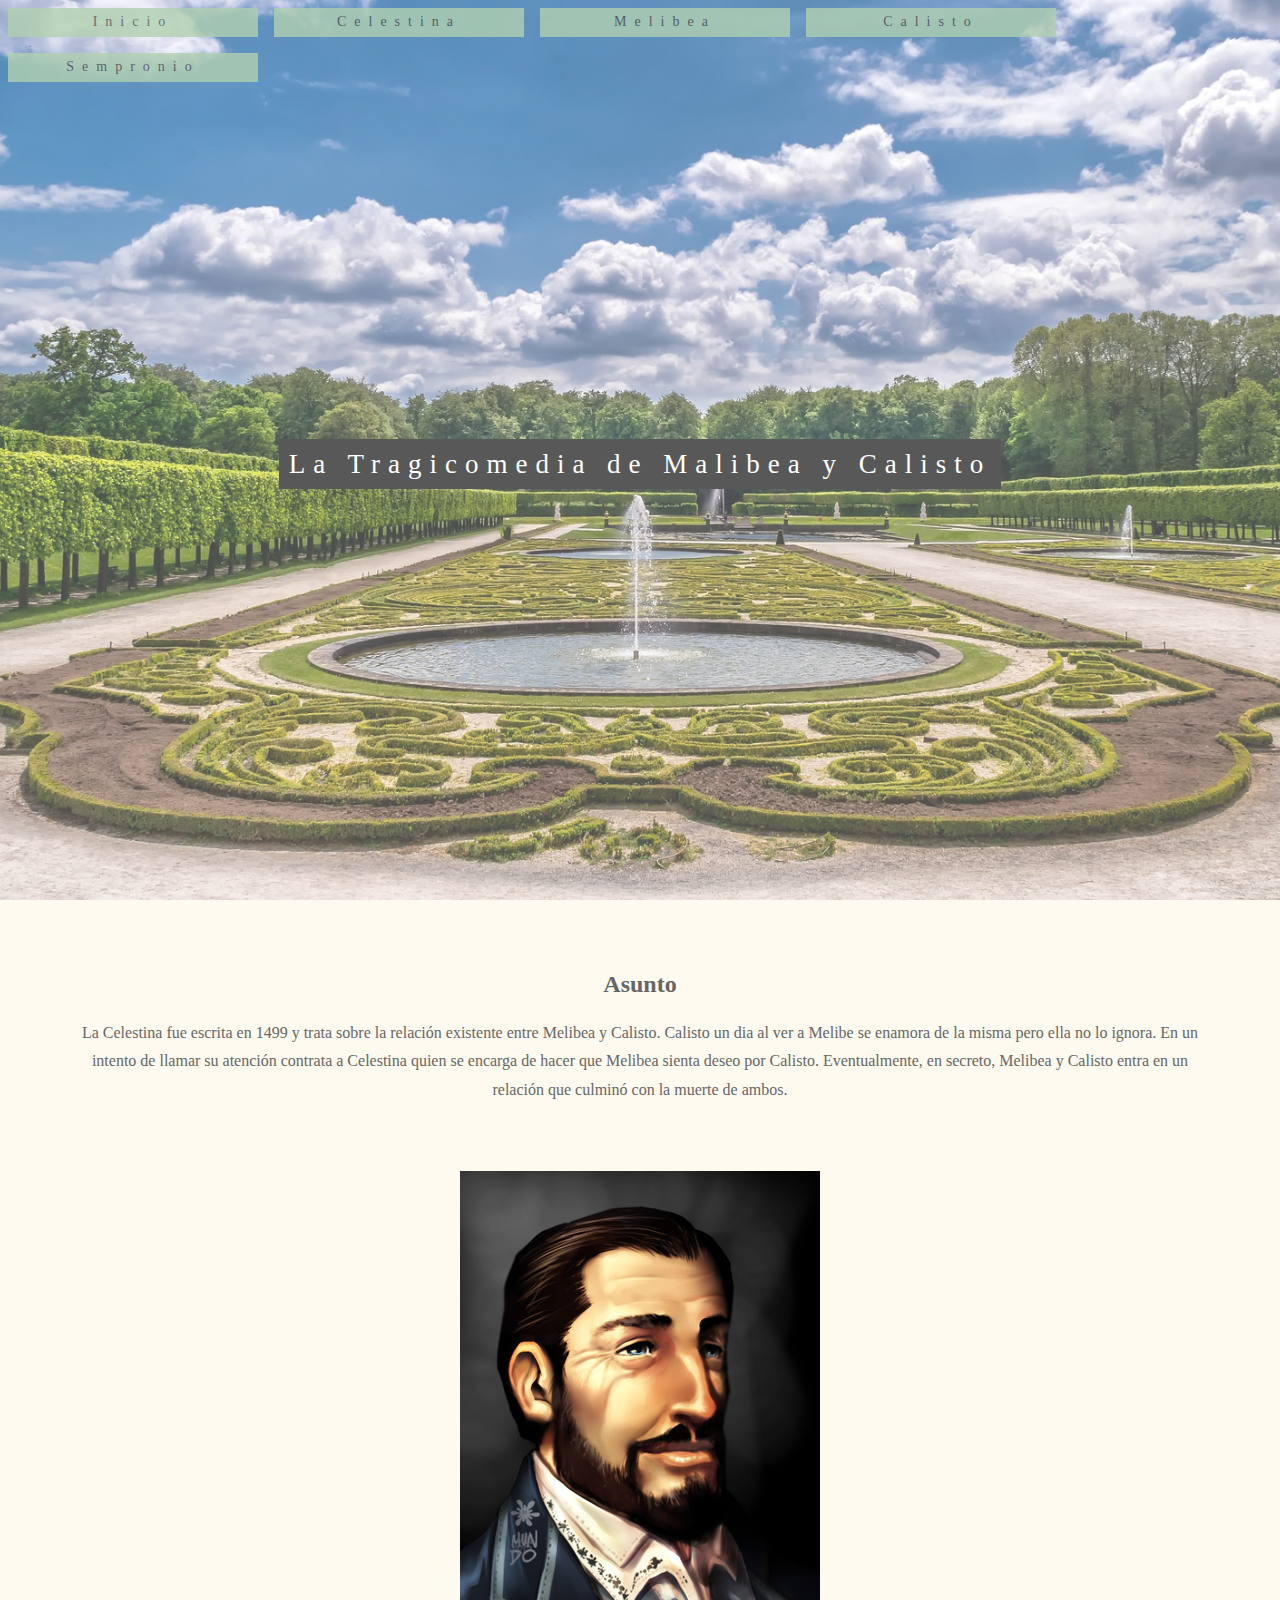
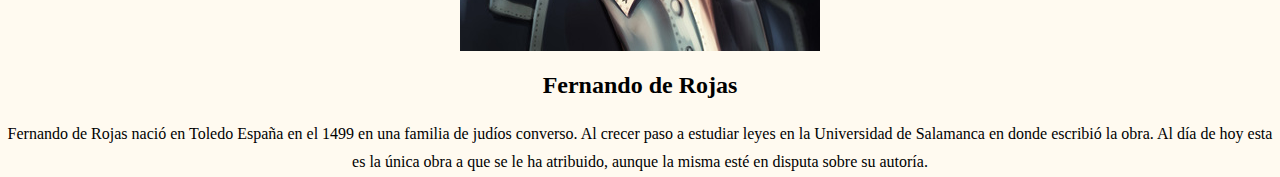
<file: index.html>
<html>
<head>
     <link rel="stylesheet" href="style.css">
    <title>La Celestina</title>
</head>
<body>
   <div class = "pic1">
       <div class = "title">
       <span class = "boarder">
           La Tragicomedia de Malibea y Calisto
           </span>
           <div class = "navbar">
               <ul class = "item" >
                  <li><a href="index.html">Inicio</a></li>
                  <li><a href ="Celestna.html">Celestina</a></li>
                  <li><a href ="Melibea2.html">Melibea</a></li>
                  <li><a href ="Calisto.html">Calisto</a> </li>
                  <li><a href ="Sempronio.html">Sempronio</a></li>
              </ul>
           </div>
       </div>
</div>
<section class ="first">
    <h2> Asunto </h2>
    <p>
      
  La Celestina fue escrita en 1499 y trata sobre la relación existente entre Melibea y Calisto. Calisto un dia al ver a Melibe se enamora de la misma pero ella no lo ignora. En un intento de llamar su atención contrata a Celestina quien se encarga de hacer que Melibea sienta deseo por Calisto. Eventualmente, en secreto, Melibea y Calisto entra en un relación que culminó con la muerte de ambos. 

    </p>
    
</section>
 <section class = "autor"> 
     <a href="https://www.unprofesor.com/lengua-espanola/personajes-de-la-celestina-caracteristicas-1533.html#anchor_3">
     <img alt="Autor" src="tumblr_static_fernando_de_rojas_by_chilin-d3btbsi.jpg">
    <h2>Fernando de Rojas</h2> 
    <p>     
        Fernando de Rojas nació en Toledo España en el 1499 en una familia de judíos converso. Al crecer paso a estudiar leyes en la Universidad de Salamanca en donde escribió la obra. Al día de hoy esta es la única obra a que se le ha atribuido, aunque la misma esté en disputa sobre su autoría. 
    </p>
     </a>
    
</section> 
    
    
</body>
</html>
</file>
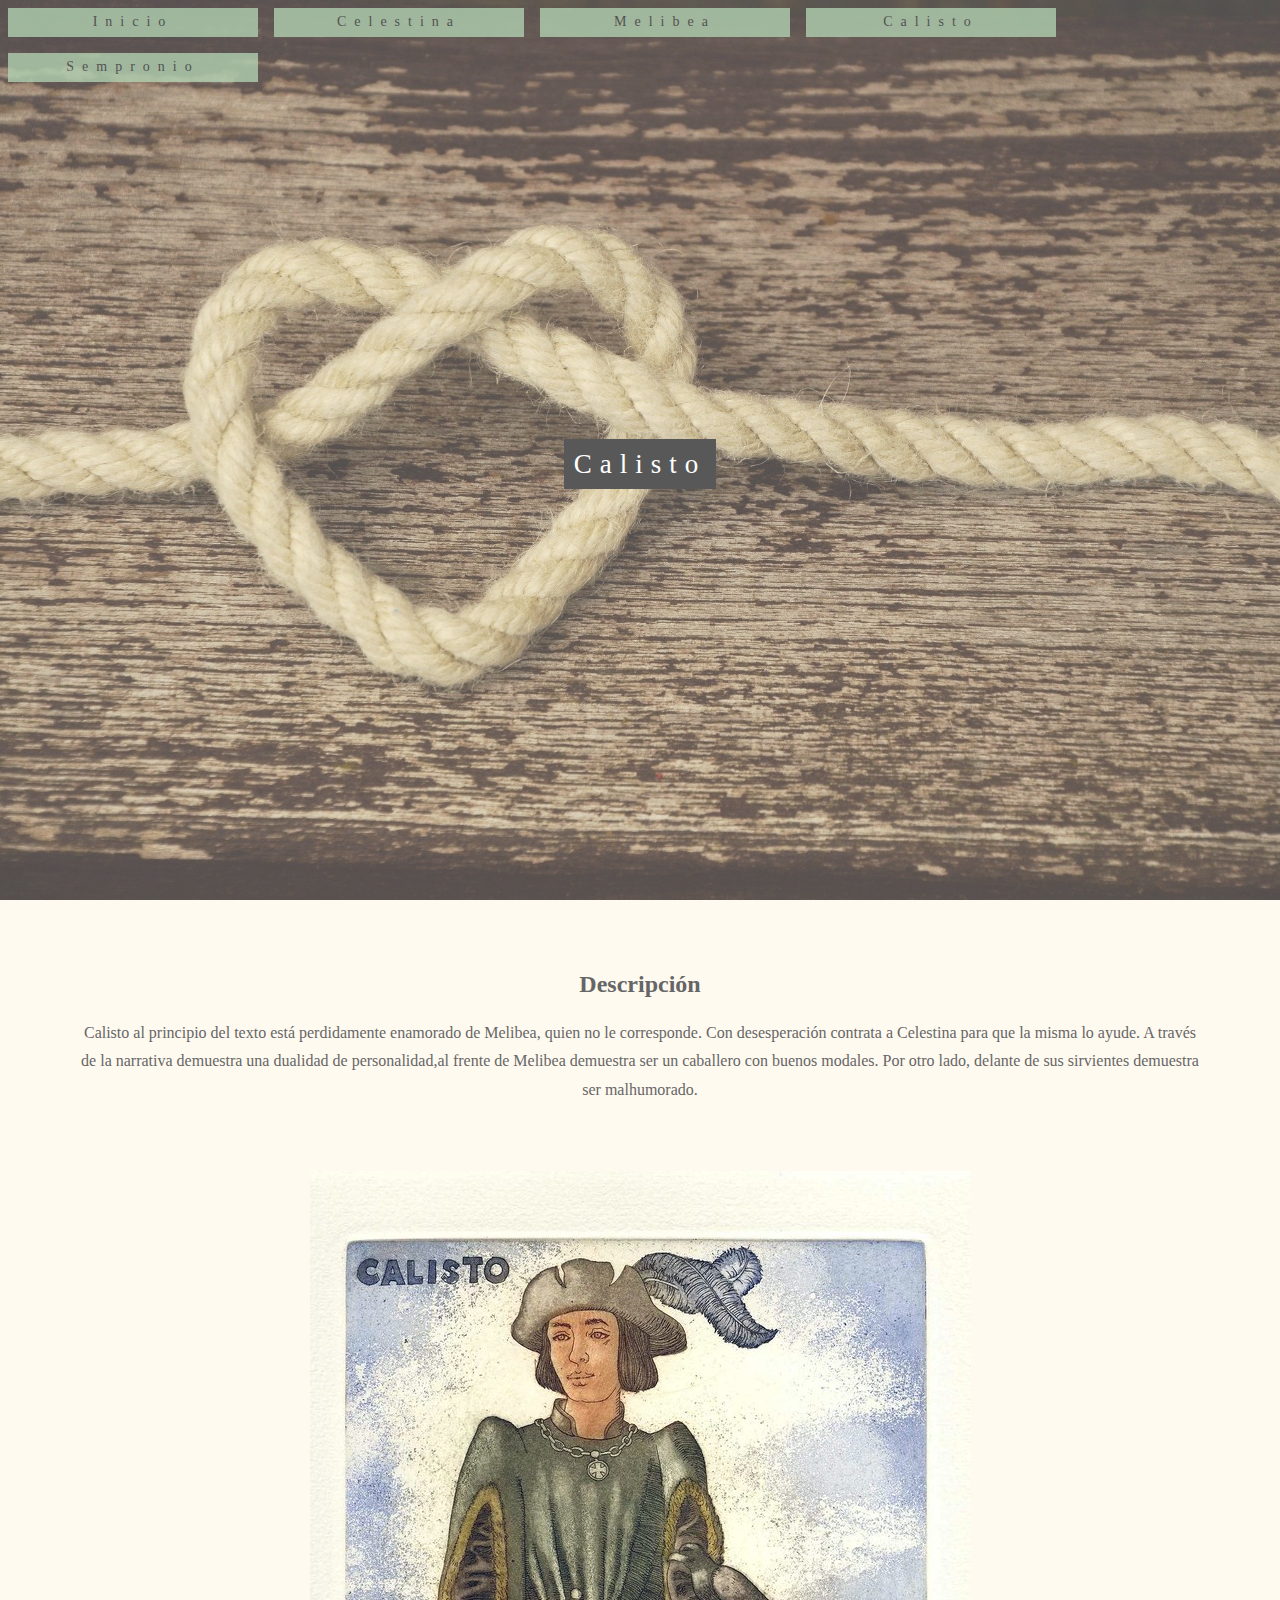
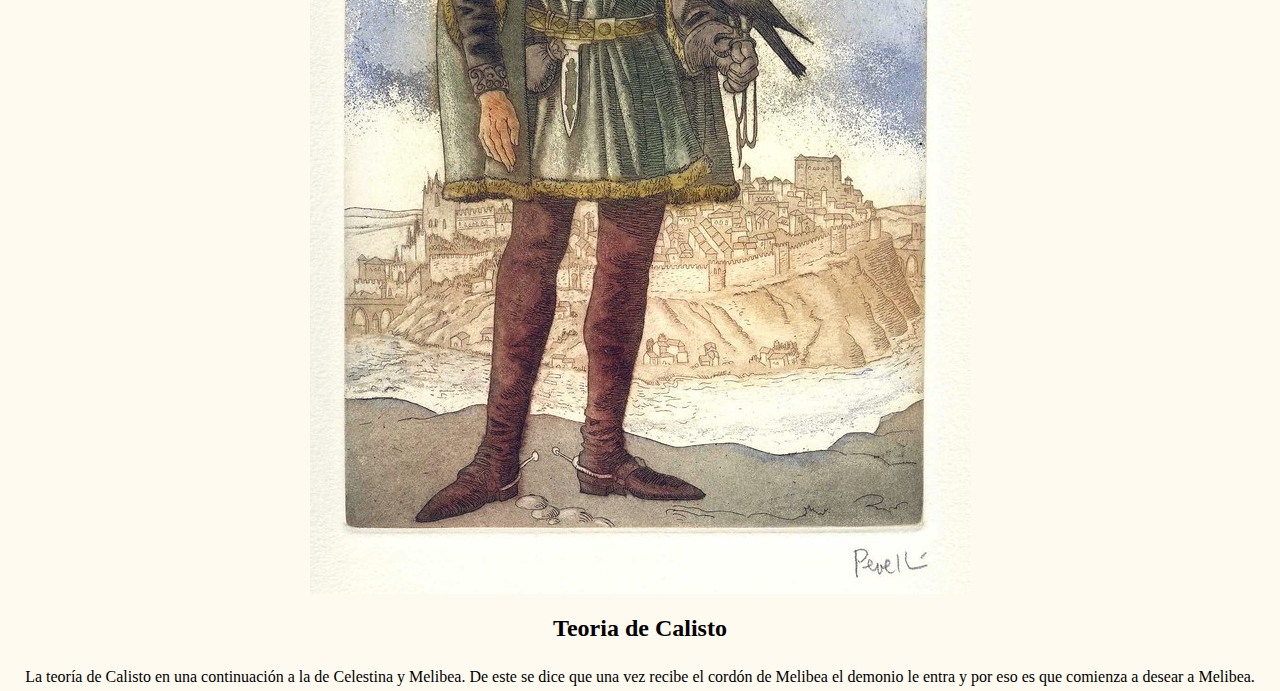
<file: Calisto.html>
<html>
<head>
     <link rel="stylesheet" href="style.css">
    <title>La Celestina</title>
</head>
<body>
   <body>
   <div class = "picCa">
       <div class = "title">
       <span class = "boarder">
           Calisto
           </span>
           <div class = "navbar">
               <ul class = "item" >
                  <li><a href="index.html">Inicio</a></li>
                  <li><a href ="Celestna.html">Celestina</a></li>
                  <li><a href ="Melibea2.html">Melibea</a></li>
                  <li><a href ="Calisto.html">Calisto</a> </li>
                  <li><a href ="Sempronio.html">Sempronio</a></li>
              </ul>
           </div>
       </div>
</div>
<section class ="first">
    <h2> Descripción</h2>
    <p>
        Calisto al principio del texto está perdidamente enamorado de Melibea, quien no le corresponde. Con desesperación contrata a Celestina para que la misma lo ayude. A través de la narrativa demuestra una dualidad de personalidad,al frente de Melibea demuestra ser un caballero con buenos modales. Por otro lado, delante de sus sirvientes demuestra ser malhumorado.
    </p>
</section>
 <section class = "autor"> 
     <a href="https://www.unprofesor.com/lengua-espanola/personajes-de-la-celestina-caracteristicas-1533.html#anchor_1">
     <img alt="Calisto" src="Calisto.jpg">
    <h2>Teoria de Calisto </h2> 
    <p>     
        La teoría de Calisto en una continuación a la de Celestina y Melibea. De este se dice que una vez recibe el cordón de Melibea el demonio le entra y por eso es que comienza a desear a Melibea. 
    </p>
    </section>
    </body>
    </body>
</html>
</file>
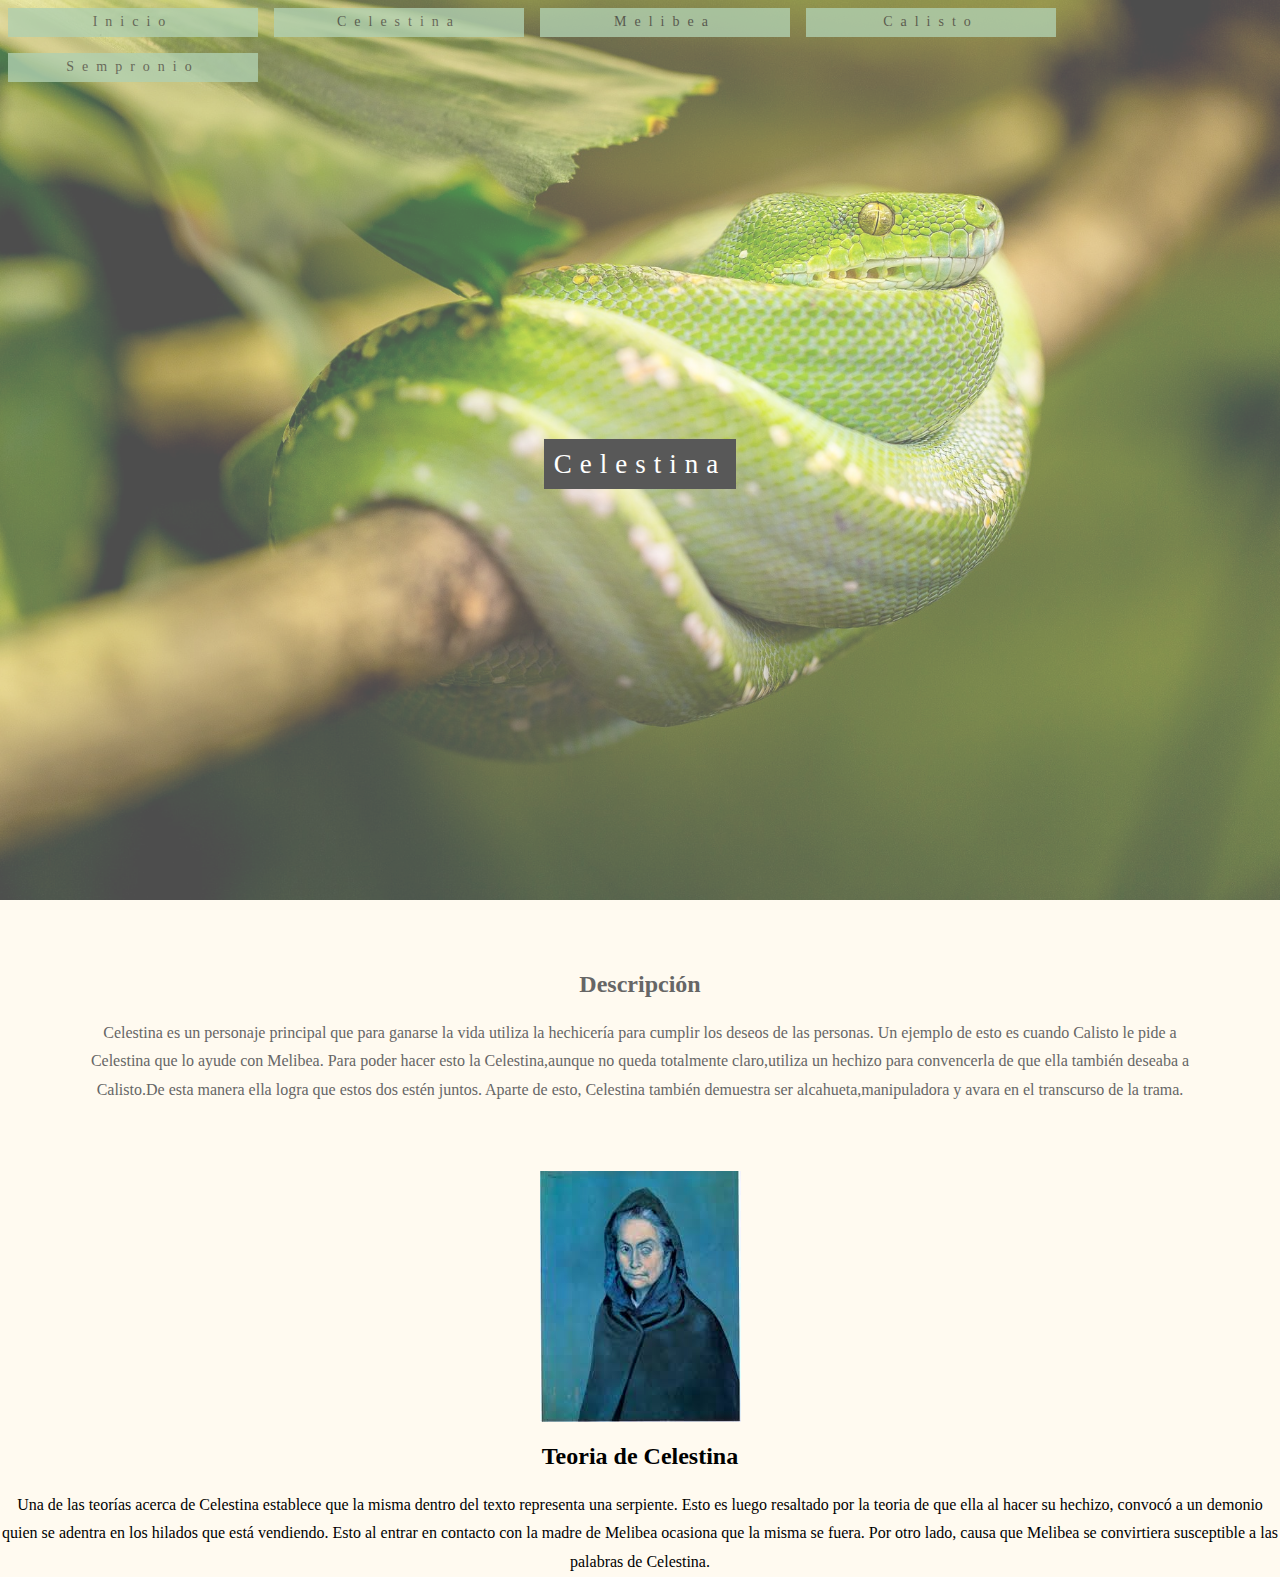
<file: Celestna.html>
<html>
<head>
     <link rel="stylesheet" href="style.css">
    <title>La Celestina</title>
</head>
<body>
   <div class = "picC">
       <div class = "title">
       <span class = "boarder">
           Celestina
           </span>
           <div class = "navbar">
               <ul class = "item" >
                  <li><a href="index.html">Inicio</a></li>
                  <li><a href ="Celestna.html">Celestina</a></li>
                  <li><a href ="Melibea2.html">Melibea</a></li>
                  <li><a href ="Calisto.html">Calisto</a> </li>
                  <li><a href ="Sempronio.html">Sempronio</a></li>
              </ul>
           </div>
       </div>
</div>
<section class ="first">
    <h2> Descripción</h2>
    <p>
        Celestina es un personaje principal que para ganarse la vida utiliza la hechicería para cumplir los deseos de las personas. Un ejemplo de esto es cuando Calisto le pide a Celestina que lo ayude con Melibea. Para poder hacer esto la Celestina,aunque no queda totalmente claro,utiliza un hechizo para convencerla de que ella también deseaba a Calisto.De esta manera ella logra que estos dos estén juntos. Aparte de esto, Celestina también demuestra ser alcahueta,manipuladora y avara en el transcurso de la trama.   
    </p>
</section>
 <section class = "autor"> 
     <a href="https://www.unprofesor.com/lengua-espanola/personajes-de-la-celestina-caracteristicas-1533.html#anchor_3">
     <img alt="Celestina" src="Celestina.jpg">
    <h2>Teoria de Celestina</h2> 
    <p>     
        Una de las teorías acerca de Celestina establece que la misma dentro del texto representa una serpiente. Esto es luego resaltado por
        la teoria de que ella al hacer su hechizo, convocó a un demonio quien se adentra en los hilados que está vendiendo. Esto al entrar en
        contacto con la madre de Melibea ocasiona que la misma se fuera. Por otro lado, causa que Melibea se convirtiera susceptible a las palabras de Celestina. 

    </p>
    </section>
    </body>
</html>
</file>
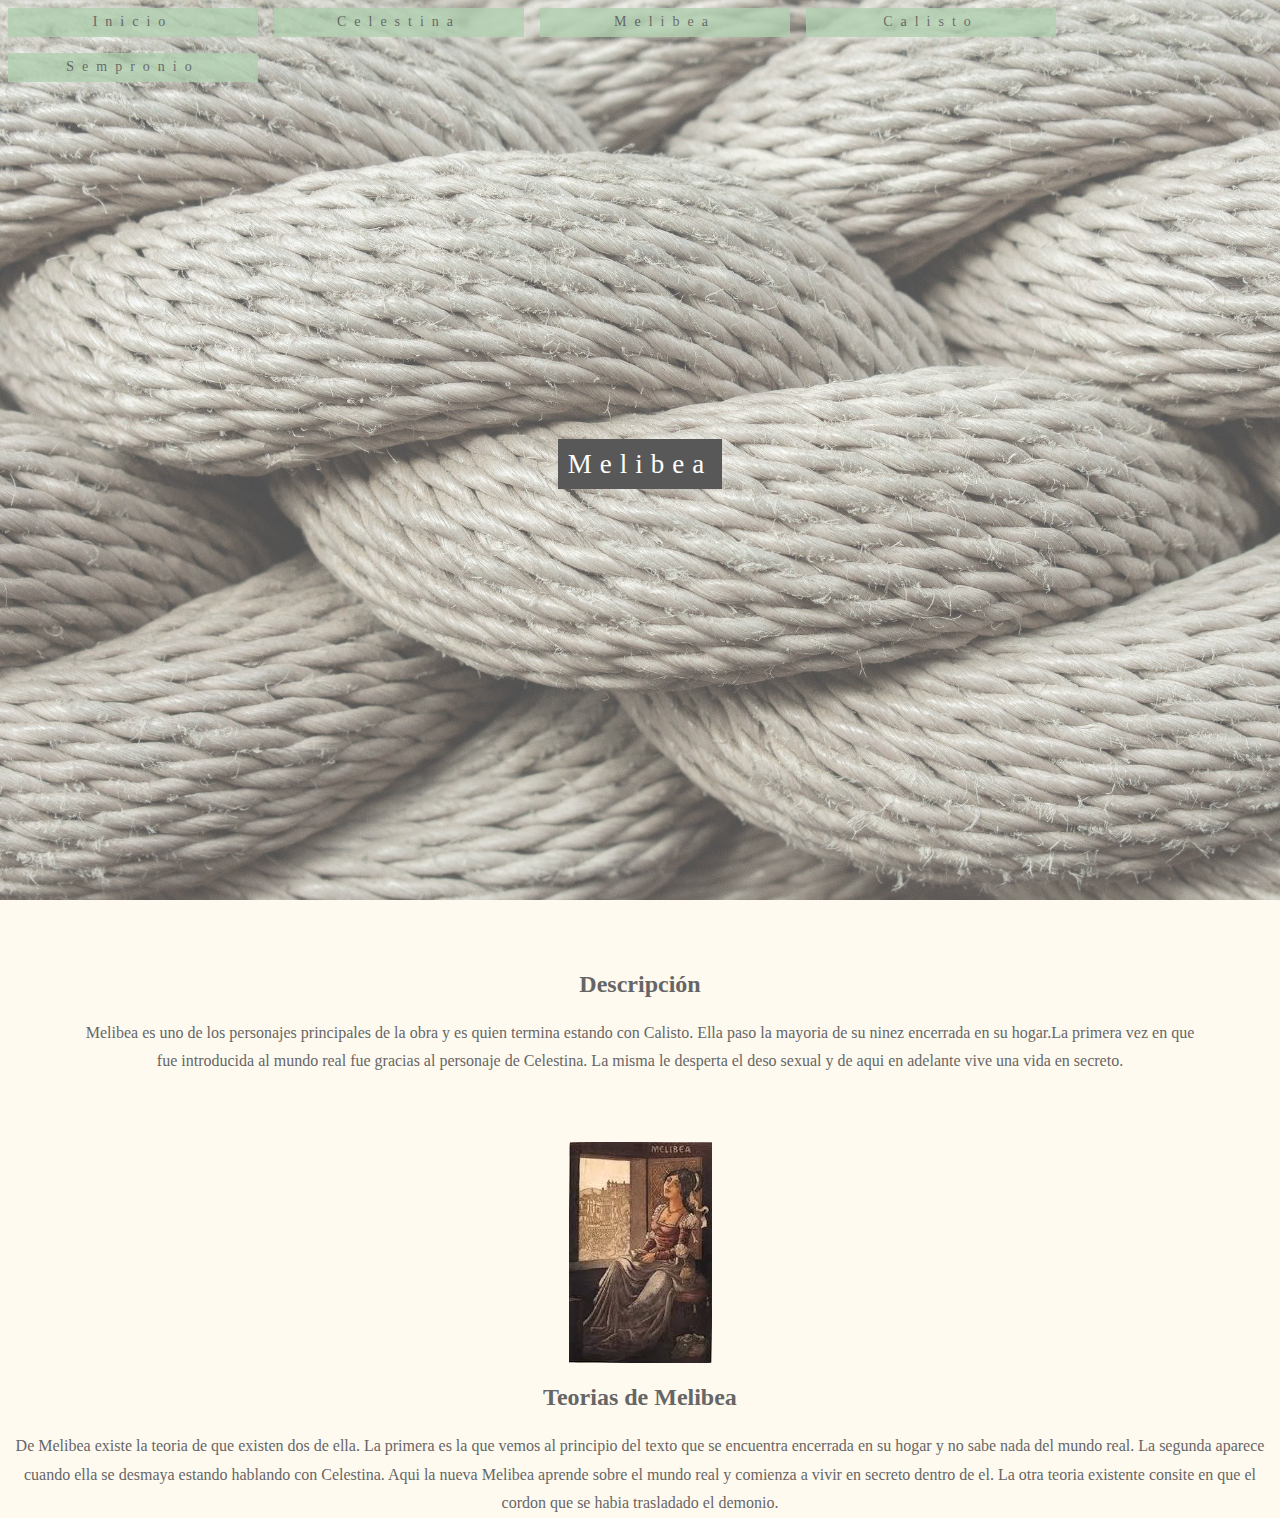
<file: Melibea.html>
<html>
<head>
     <link rel="stylesheet" href="style.css">
    <title>La Celestina</title>
</head>
<body>
    <body>
   <div class = "picM">
       <div class = "title">
       <span class = "boarder">
           Melibea
           </span>
           <div class = "navbar">
               <ul class = "item" >
                  <li><a href="index.html">Inicio</a></li>
                  <li><a href ="Celestna.html">Celestina</a></li>
                  <li><a href ="Melibea2.html">Melibea</a></li>
                  <li><a href = "Calisto.html">Calisto</a> </li>
                  <li><a href = "Sempronio.html">Sempronio</a></li>
              </ul>
           </div>
       </div>
</div>
<section class ="first">
    <h2> Descripción</h2>
    <p>
        Melibea es uno de los personajes principales de la obra y es quien termina estando con Calisto. Ella paso la mayoria de su ninez encerrada en su hogar.La primera vez en que fue introducida al mundo real fue gracias al personaje de Celestina. La misma le desperta el deso sexual y de aqui en adelante vive una vida en secreto. 
      
    </p>
</section>
 <section class = "autor"> 
    <a href="https://www.unprofesor.com/lengua-espanola/personajes-de-la-celestina-caracteristicas-1533.html#anchor_2">
     <img alt="Melibea" src="Melibea.jpeg">
     </a>
    <h2>Teorias de Melibea</h2> 
    <p>     
        De Melibea existe la teoria de que existen dos de ella. La primera es la que vemos al principio del texto que se encuentra encerrada en su hogar y no sabe nada del mundo real. La segunda aparece cuando ella se desmaya estando hablando con Celestina. Aqui la nueva Melibea aprende sobre el mundo real y comienza a vivir en secreto dentro de el. La otra teoria existente consite en que el cordon que se habia trasladado el demonio. 
        
    </p>
    </section>
    </body>
    </body>
</html>
</file>
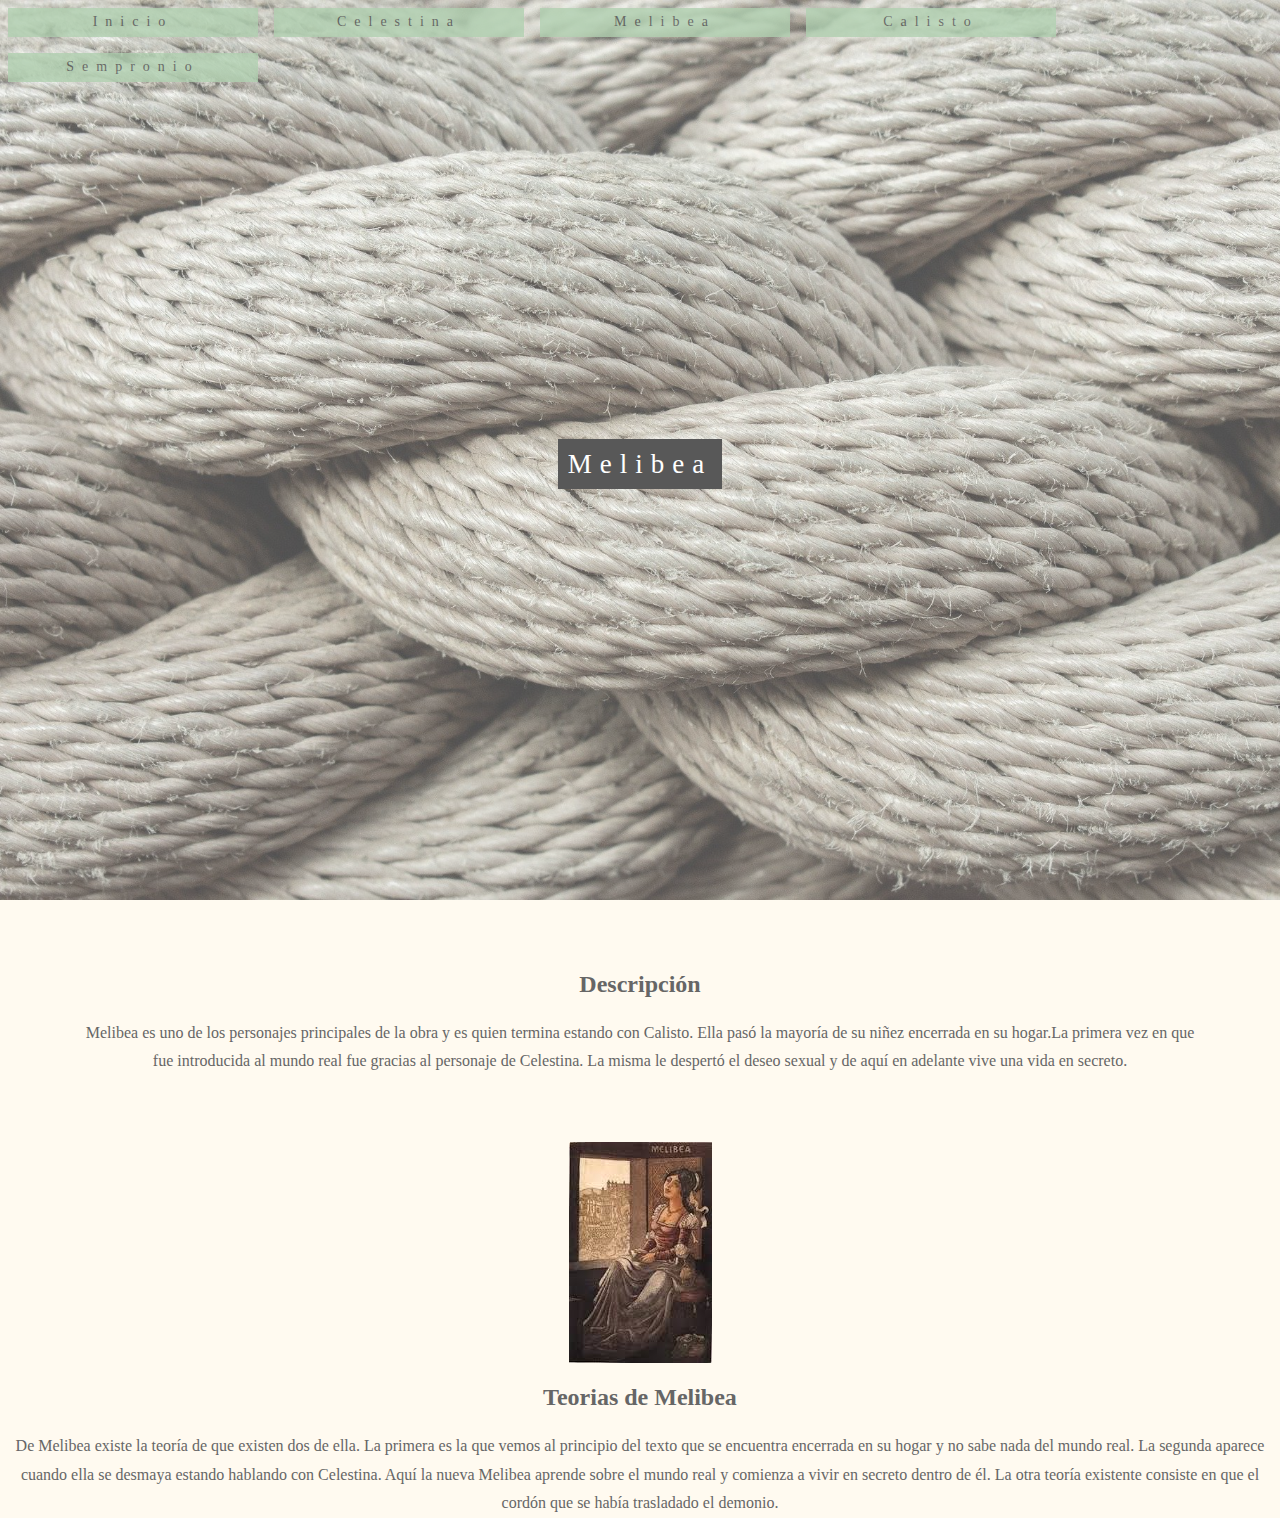
<file: Melibea2.html>
<html>
<head>
     <link rel="stylesheet" href="style.css">
    <title>La Celestina</title>
</head>
<body>
    <body>
   <div class = "picM">
       <div class = "title">
       <span class = "boarder">
           Melibea
           </span>
           <div class = "navbar">
               <ul class = "item" >
                  <li><a href="index.html">Inicio</a></li>
                  <li><a href ="Celestna.html">Celestina</a></li>
                  <li><a href ="Melibea2.html">Melibea</a></li>
                  <li><a href = "Calisto.html">Calisto</a> </li>
                  <li><a href = "Sempronio.html">Sempronio</a></li>
              </ul>
           </div>
       </div>
</div>
<section class ="first">
    <h2> Descripción</h2>
    <p>
        Melibea es uno de los personajes principales de la obra y es quien termina estando con Calisto. Ella pasó la mayoría de su niñez encerrada en su hogar.La primera vez en que fue introducida al mundo real fue gracias al personaje de Celestina. La misma le despertó el deseo sexual y de aquí en adelante vive una vida en secreto. 
      
    </p>
</section>
 <section class = "autor"> 
    <a href="https://www.unprofesor.com/lengua-espanola/personajes-de-la-celestina-caracteristicas-1533.html#anchor_2">
     <img alt="Melibea" src="Melibea.jpeg">
     </a>
    <h2>Teorias de Melibea</h2> 
    <p>     
         
De Melibea existe la teoría de que existen dos de ella. La primera es la que vemos al principio del texto que se encuentra encerrada en su hogar y no sabe nada del mundo real. La segunda aparece cuando ella se desmaya estando hablando con Celestina. Aquí la nueva Melibea aprende sobre el mundo real y comienza a vivir en secreto dentro de él. La otra teoría existente consiste en que el cordón que se había trasladado el demonio.

        
    </p>
    </section>
    </body>
    </body>
</html>
</file>
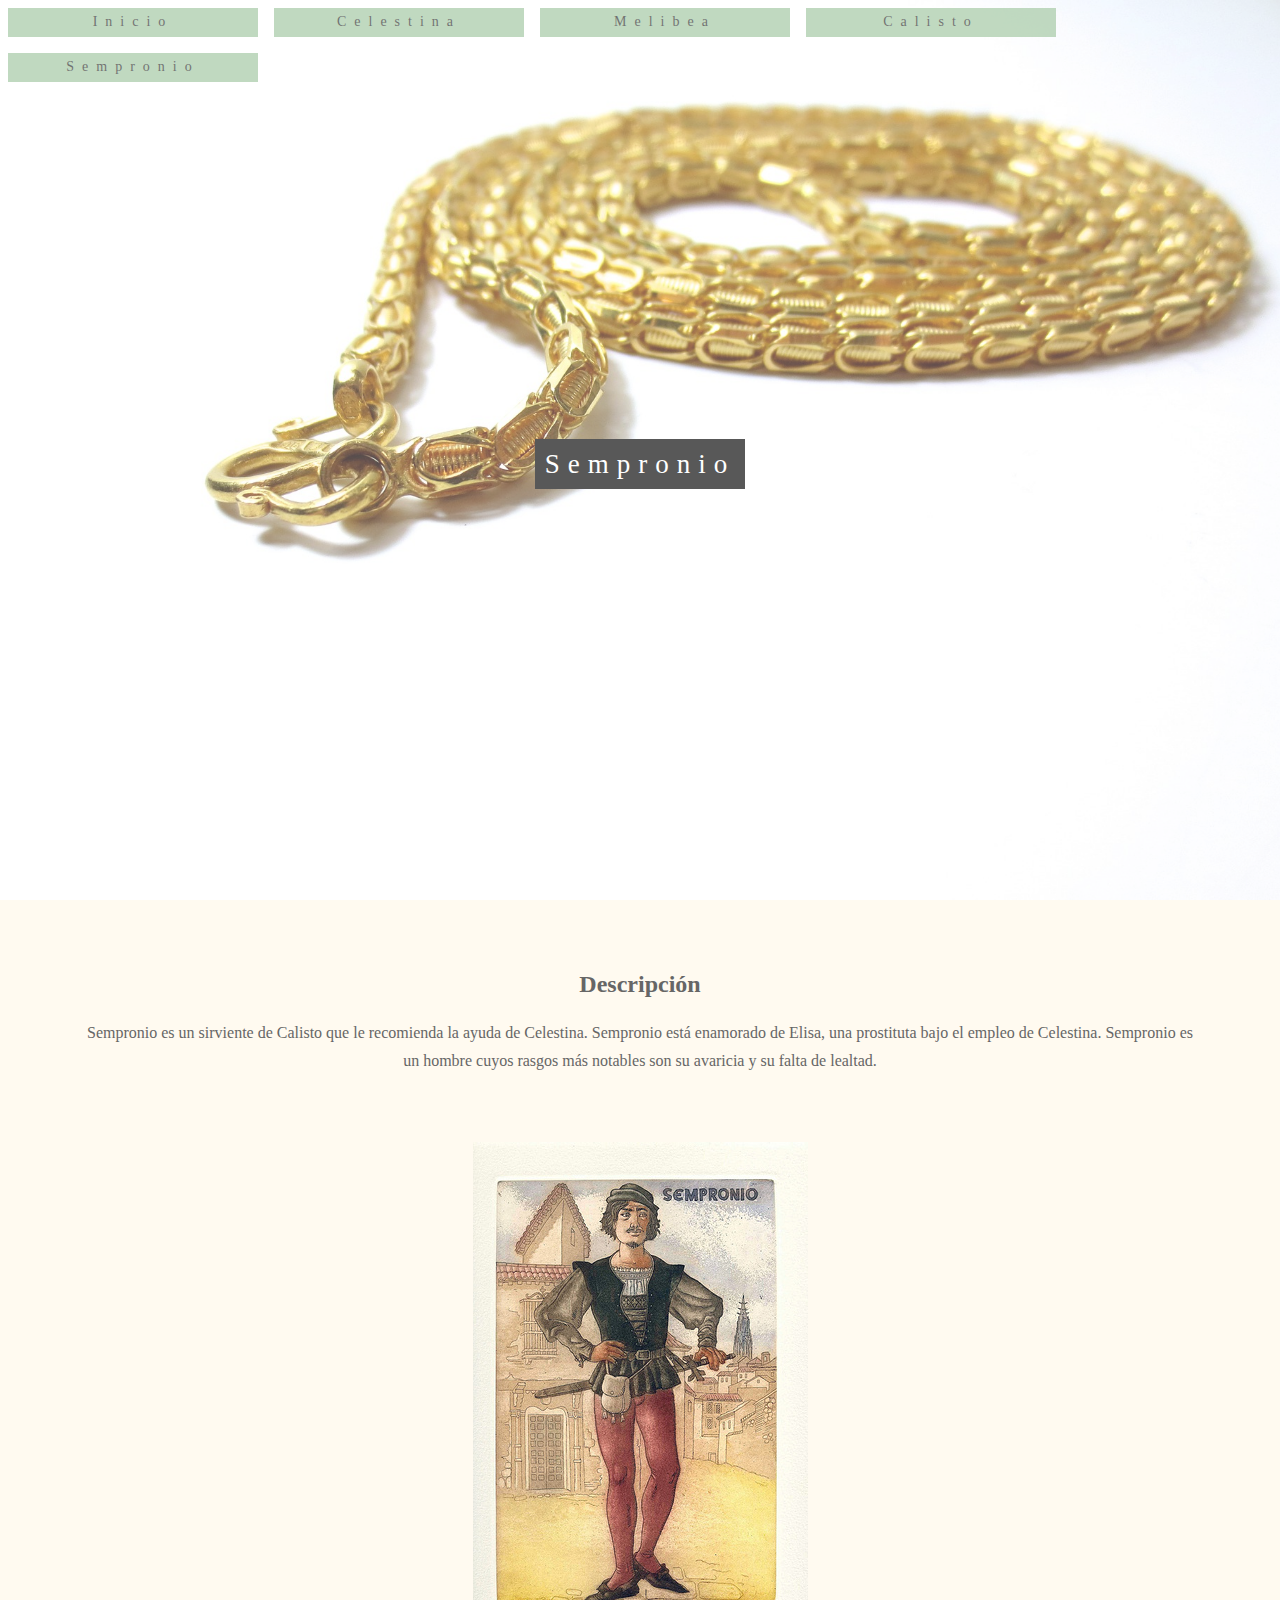
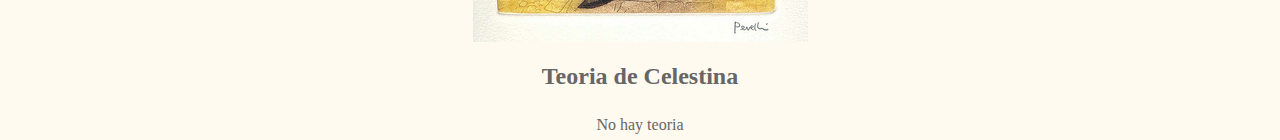
<file: Sempronio.html>
<html>
<head>
     <link rel="stylesheet" href="style.css">
    <title>La Celestina</title>
</head>
<body>
   <div class = "picS">
       <div class = "title">
       <span class = "boarder">
           Sempronio
           </span>
          <div class = "navbar">
               <ul class = "item" >
                  <li><a href="index.html">Inicio</a></li>
                  <li><a href ="Celestna.html">Celestina</a></li>
                  <li><a href ="Melibea2.html">Melibea</a></li>
                  <li><a href ="Calisto.html">Calisto</a> </li>
                  <li><a href ="Sempronio.html">Sempronio</a></li>
              </ul>
           </div>
       </div>
</div>
<section class ="first">
    <h2> Descripción</h2>
    <p>
         Sempronio es un sirviente de Calisto que le recomienda la ayuda de Celestina. Sempronio está enamorado de Elisa, una prostituta bajo el empleo de Celestina. Sempronio es un hombre cuyos rasgos más notables son su avaricia y su falta de lealtad.
</section>
 <section class = "autor"> 
     <a href="https://serespensantes.com/parmeno-sempronio-la-celestina/">
     <img alt="Sempronio" src="Sempronio.jpg">
     </a>
    <h2>Teoria de Celestina</h2> 
    <p>     
      No hay teoria 
    </p>
    </section>
    </body>
</html>
</file>
<file: style.css>
body , html{
    height:100%;
    margin:0;
    font-size:16px;
    font-family:"Lato";
    font-weight:400;
    line-height: 1.8em;
    color:#666;
}
.pic1{
    background-image: url(garden-2040714_1920.jpg);
    min-height: 100%;
    position:relative;
    opacity:0.70;
    background-position: center;
    background-size:cover;
    background-attachment: fixed;
    
}
.first{
    text-align: center;
    padding: 50px 80px;
    background-color:floralwhite;
}
.title{
    position:absolute;
    top:50%;
    width:100%;
    text-align:center;
    font-size:27px;
    color: black;
    letter-spacing: 8px;
    
}
.boarder{
    background-color: #111;
    color:#fff;
    padding: 10px;
    
} 
.autor{
    text-align: center;
    background-color:floralwhite;  
}

a {
color: black;
text-decoration:none;
}
ul{
  margin:0px;
  padding:0px;
  list-style:none;
  color:black;
  overflow: auto;
  position:fixed;
  top:0;
  width:100%;
  float: right;
  
}
ul li {
  float:left;
  width:250px;
  background-color:darkseagreen;
  opacity:.8;
  text-align:center;
  font-size:14px;
  margin:8px;
} 

ul li a {
  display:block;
}
ul li a:hover{
  background-color:white;
}

.picC{
    background-image: url(snake-1634293_1920.jpg);
    min-height: 100%;
    position:relative;
    opacity:0.70;
    background-position: center;
    background-size:cover;
    background-attachment: fixed;
    
}

.picM{
    background-image: url(rope-4587474_1920.jpg);
    min-height: 100%;
    position:relative;
    opacity:0.70;
    background-position: center;
    background-size:cover;
    background-attachment: fixed;
    
}
.picCa{
    background-image: url(rope-1468951_1920.jpg);
    min-height: 100%;
    position:relative;
    opacity:0.70;
    background-position: center;
    background-size:cover;
    background-attachment: fixed;
    
}
.picS{
    background-image: url(gold-2535774_1920.jpg);
    min-height: 100%;
    position:relative;
    opacity:0.70;
    background-position: center;
    background-size:cover;
    background-attachment: fixed;
    
}
</file>
